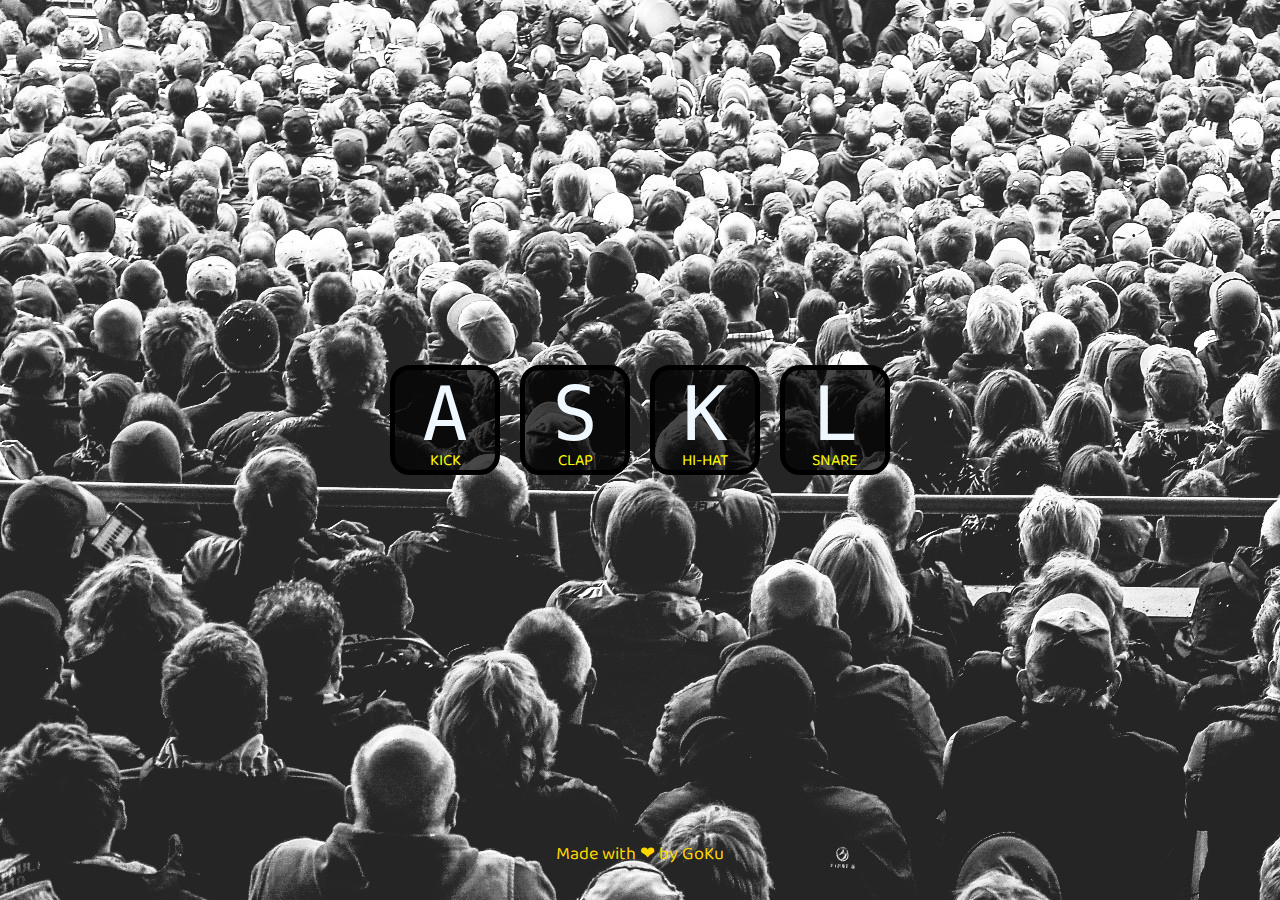
<file: 01- Drum Kit/index.html>
<!DOCTYPE html>
<html lang="en">
<head>
    <meta charset="UTF-8">
    <meta http-equiv="X-UA-Compatible" content="IE=edge">
    <meta name="viewport" content="width=device-width, initial-scale=1.0">
    <title>Drum Kit</title>
    <link rel="shortcut icon" href="https://encrypted-tbn0.gstatic.com/images?q=tbn:ANd9GcRCMJRpt5g-vTEvNhKiNQfqY2RAcZT8GnOcGNV-c-R-7TQIpJx1a_cLLXB8yD1vzmdGMDM&usqp=CAU" type="image/x-icon">
    <link rel="preconnect" href="https://fonts.googleapis.com">
    <link rel="preconnect" href="https://fonts.gstatic.com" crossorigin>
    <link href="https://fonts.googleapis.com/css2?family=Baloo+Bhai+2:wght@500;600&display=swap" rel="stylesheet">
    <link rel="stylesheet" href="./style.css">
</head>
<body>
    <main class="keys">
        <div data-key="65" class="key">
            <kbd>A</kbd>
            <span class="text">KICK</span>
        </div>
        <div data-key="83" class="key">
            <kbd>S</kbd>
            <span class="text">CLAP</span>
        </div>
        <div data-key="75" class="key">
            <kbd>K</kbd>
            <span class="text">HI-HAT</span>
        </div>
        <div data-key="76" class="key">
            <kbd>L</kbd>
            <span class="text">SNARE</span>
        </div>
    </main>


    <footer class="foot">Made with ❤ by GoKu</footer>
    
    <audio data-key="65" src="./sounds/kick.wav"></audio>
    <audio data-key="83" src="./sounds/clap.wav"></audio>
    <audio data-key="75" src="./sounds/hihat.wav"></audio>
    <audio data-key="76" src="./sounds/snare.wav"></audio>

    <!-- Js -->
    <script src="./index.js"></script>
</body>
</html>
</file>
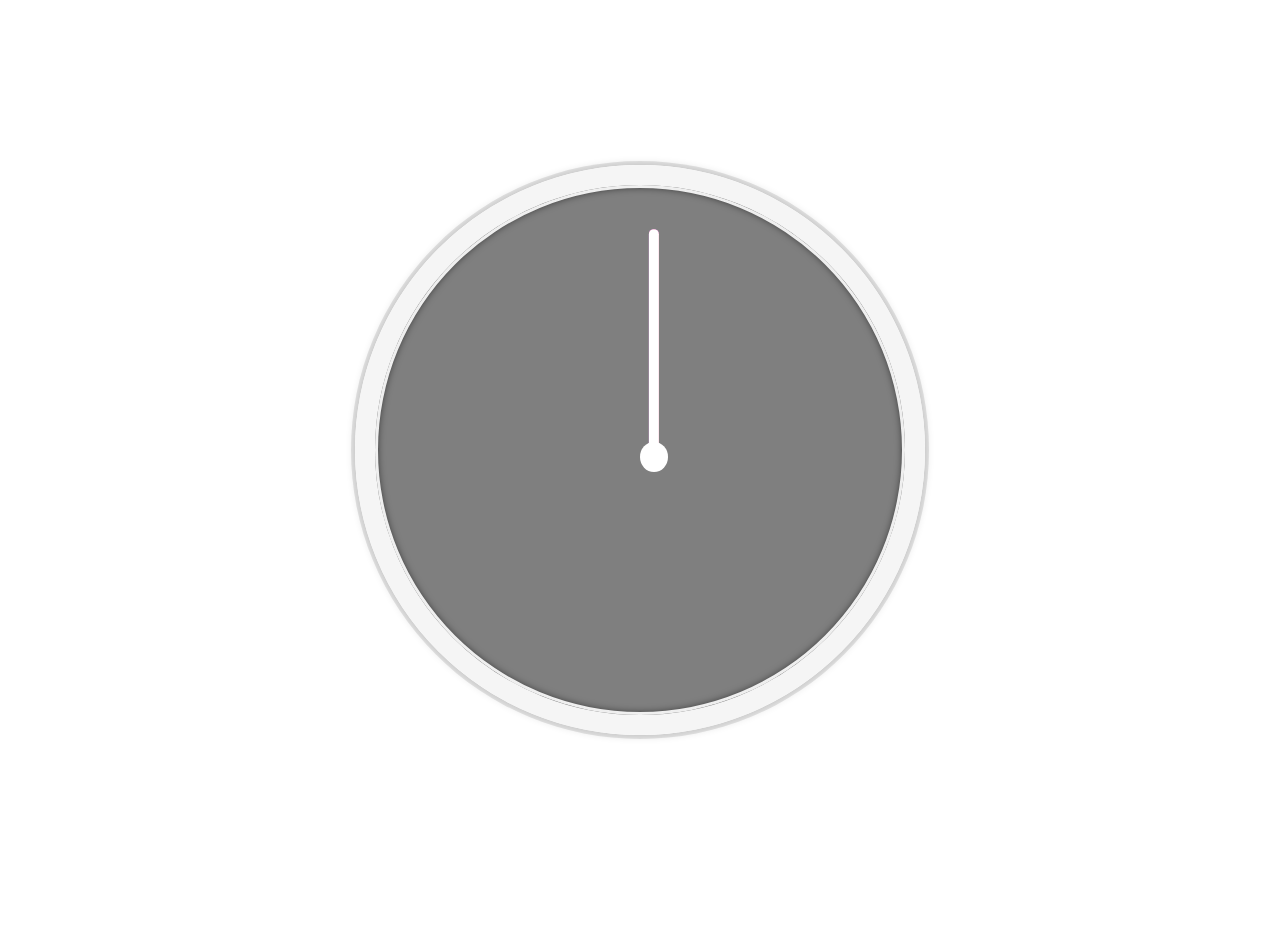
<file: 02- Clock/index.html>
<!DOCTYPE html>
<html lang="en">
<head>
    <meta charset="UTF-8">
    <meta http-equiv="X-UA-Compatible" content="IE=edge">
    <meta name="viewport" content="width=device-width, initial-scale=1.0">
    <title>Clock</title>
    <link rel="stylesheet" href="style.css">
</head>
<body>
    <div class="clock">
        <div class="circle">
            <span class="dot"></span>
            <div class="lines">
                <div class="sec-hand" style="background-color: rgb(63, 124, 255);"></div>
                <div class="min-hand" style="background-color: rgb(255, 63, 114);"></div>
                <div class="hr-hand"></div>
            </div>
        </div>
    </div>

    <footer class="foot" style="color: white; display: flex; justify-content: center; font-size: large; font-weight: 600;">Made with ❤ by GoKu</footer>

</body>

<script src="./script.js"></script>
</html>
</file>
<file: 01- Drum Kit/style.css>
body{
    background-image: url(./background.jpg);
    font-family: 'Baloo Bhai 2', cursive;
    margin: 0;
    padding: 0;
    /* display: flex; */
}
.keys{
    /* border: 2px solid red; */
    display: flex;
    justify-content: center;
    align-items: center;
    align-self: center;
    margin: 40vh 0vh;
    flex-wrap: wrap;
    flex-direction: row;
}

.key{
    border: 5px solid black;
    height: 100px;
    width: 100px;
    border-radius: 20px;
    background-color: rgba(0, 0, 0, 0.717);
    margin: 5px 10px;
    transition: all .07s;
}

.key:hover{
    border: 5px solid yellow;
    box-shadow: 0px 0px 10px 2px yellow;
}

.text{
    color: yellow;
    display: flex;
    justify-content: center;
    margin-top: -10px;
}

kbd{
    display: flex;
    justify-content: center;
    font-size: 75px;
    color: aliceblue;
}

.playing{
    transform: scale(1.05);
    border: 5px solid yellow;
    box-shadow: 0px 0px 10px 2px yellow;
}

.foot{
    color: gold;
    display: flex;
    justify-content: center;
    font-size: large;
}
</file>
<file: 02- Clock/style.css>
*{
    margin: 0;
    padding: 0;
}

body{
    background-image: url(https://wallpaperaccess.com/full/3820082.jpg);
    background-repeat: no-repeat;
    background-size: fill;
    /* background-position: center; */
}

.clock {
    display: flex;
    justify-content: center;
    align-items: center;
    /* margin: 8rem auto; */
    /* position: relative; */
    min-height: 100vh;
}

.circle{
    display: flex;
    width: 30rem;
    height: 30rem;
    border: 20px solid whitesmoke;
    border-radius: 50%;
    position: relative;
    padding: 25px;
    background-color: rgba(0, 0, 0, 0.5);
    box-shadow:
    0 0 0 4px rgba(0,0,0,0.1),
    inset 0 0 0 3px #EFEFEF,
    inset 0 0 10px black,
    0 0 10px rgba(0,0,0,0.2);
}    
.lines{
    /* display: flex; */
    position: relative;
    width: 100%;
    height: 100%;
    transform: translateY(15rem);
}

.lines>div{
    width: 50%;
    height: 10px;
    border-radius: 20px;
    background-color: #fff;
    position: absolute;
    transform: rotate(90deg);
    transform-origin: 100%;
    transition: all .05s;
    transition-timing-function: cubic-bezier(0.1, 2.7, 0.58, 1);
}

.dot{
    height: 30px;
    width: 30px;
    border-radius: 50%;
    background-color: white;
    transform: translate(15rem, 14.5rem);
    z-index: 1;
}
</file>
